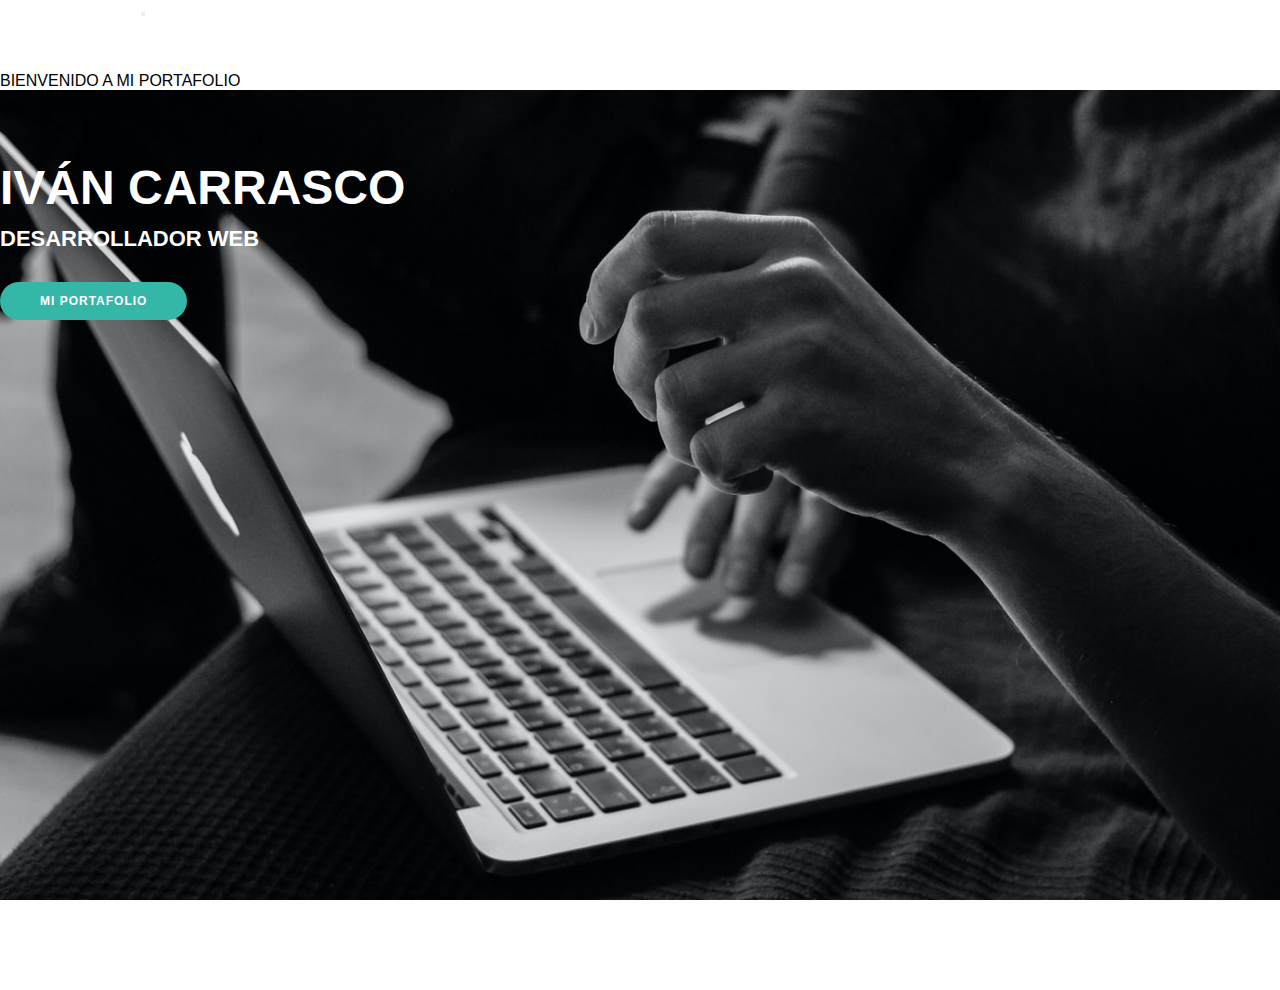
<file: index.html>
<!DOCTYPE html>
<html lang="en">
<head>
    <meta charset="UTF-8">
    <meta name="viewport" content="width=device-width, initial-scale=1.0">  
    <title>Portafolio de Iván</title>
    <!--CSS PROPIO-->
    <link rel="stylesheet" type="text/css" href="styles.css">
    <!--CSS BOOTSTRAP-->
    <link href="https://cdn.jsdelivr.net/npm/bootstrap@5.0.0-beta1/dist/css/bootstrap.min.css" rel="stylesheet" integrity="sha384-giJF6kkoqNQ00vy+HMDP7azOuL0xtbfIcaT9wjKHr8RbDVddVHyTfAAsrekwKmP1" crossorigin="anonymous">
    <!--GOOGLE FONTS-->
    <link rel="preconnect" href="https://fonts.gstatic.com">
<link href="https://fonts.googleapis.com/css2?family=Roboto+Mono:ital,wght@0,400;0,600;1,700&display=swap" rel="stylesheet">

  </head>

<body>
  <nav class="navbar navbar-expand-lg navbar-dark bg-dark p-3 fixed-top">
    <div class="container-fluid">
      <a class="navbar-brand" href="index.html">IVÁN ALEJANDRO</a>
      <button class="navbar-toggler" type="button" data-bs-toggle="collapse" data-bs-target="#navbarText" aria-controls="navbarText" aria-expanded="false" aria-label="Toggle navigation">
        <span class="navbar-toggler-icon"></span>
      </button>
      <div class="collapse navbar-collapse" id="navbarText">
        <ul class="navbar-nav mx-auto">
          <li class="nav-item">
            <a class="nav-link" href="aboutme.html">Sobre Mí</a>
          </li>
          <li class="nav-item">
            <a class="nav-link" href="portfolio.html">Portafolio</a>
          </li>
          <li class="nav-item">
            <a class="nav-link" href="contacto.html">Contacto</a>
          </li>
        </ul>
        <span class="navbar-text d-none d-lg-block">
        BIENVENIDO A MI PORTAFOLIO
        </span>
      </div>
    </div>
  </nav>

  <section id="hero" class="d-flex align-items-center">
    <div class="cover container d-flex flex-column align-items-center">
      <h1>IVÁN CARRASCO</h1>
      <H2>DESARROLLADOR WEB</H2>
      <a href="portfolio.html" class="btn-about">Mi Portafolio</a>
    </div>
  </section>

   

    
    <!--JAVASCRIPT BOOTSTRAP-->
    <script src="https://cdn.jsdelivr.net/npm/bootstrap@5.0.0-beta1/dist/js/bootstrap.bundle.min.js" integrity="sha384-ygbV9kiqUc6oa4msXn9868pTtWMgiQaeYH7/t7LECLbyPA2x65Kgf80OJFdroafW" crossorigin="anonymous"></script>
</body>
</html>
</file>
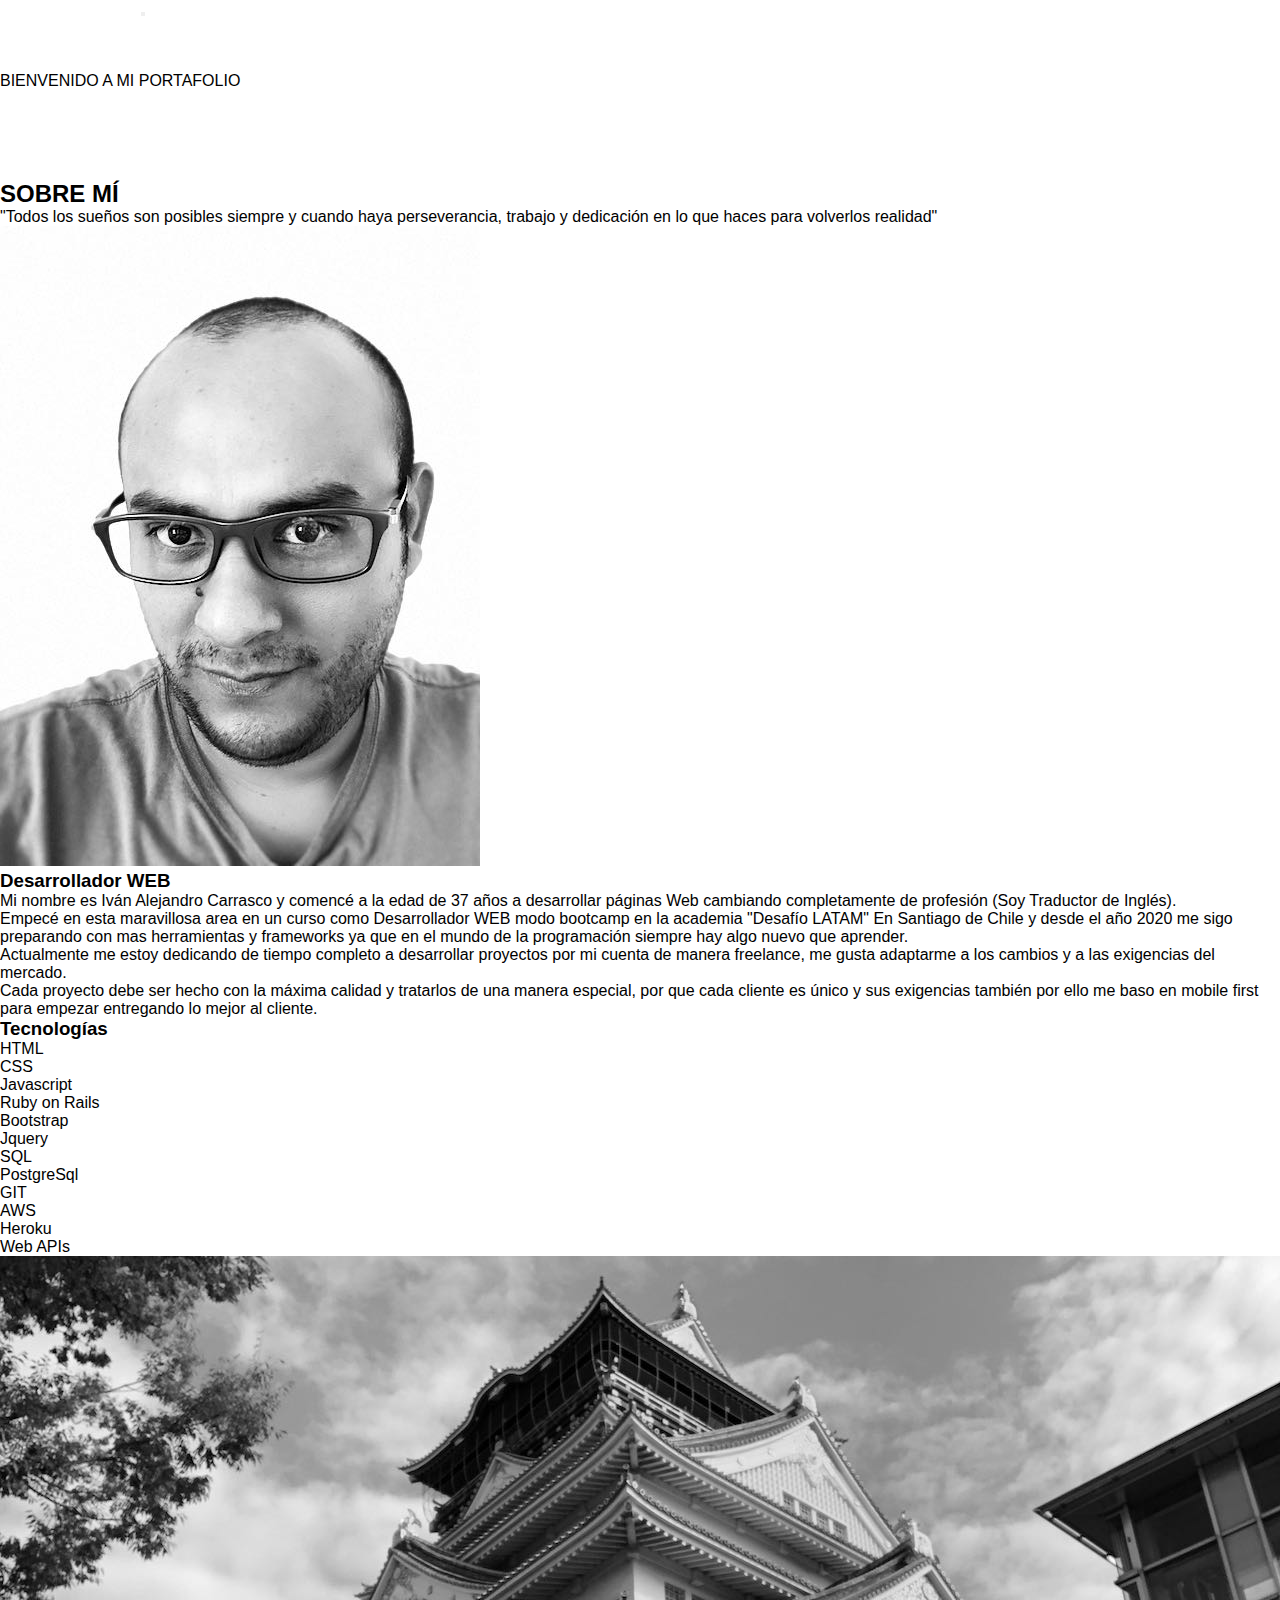
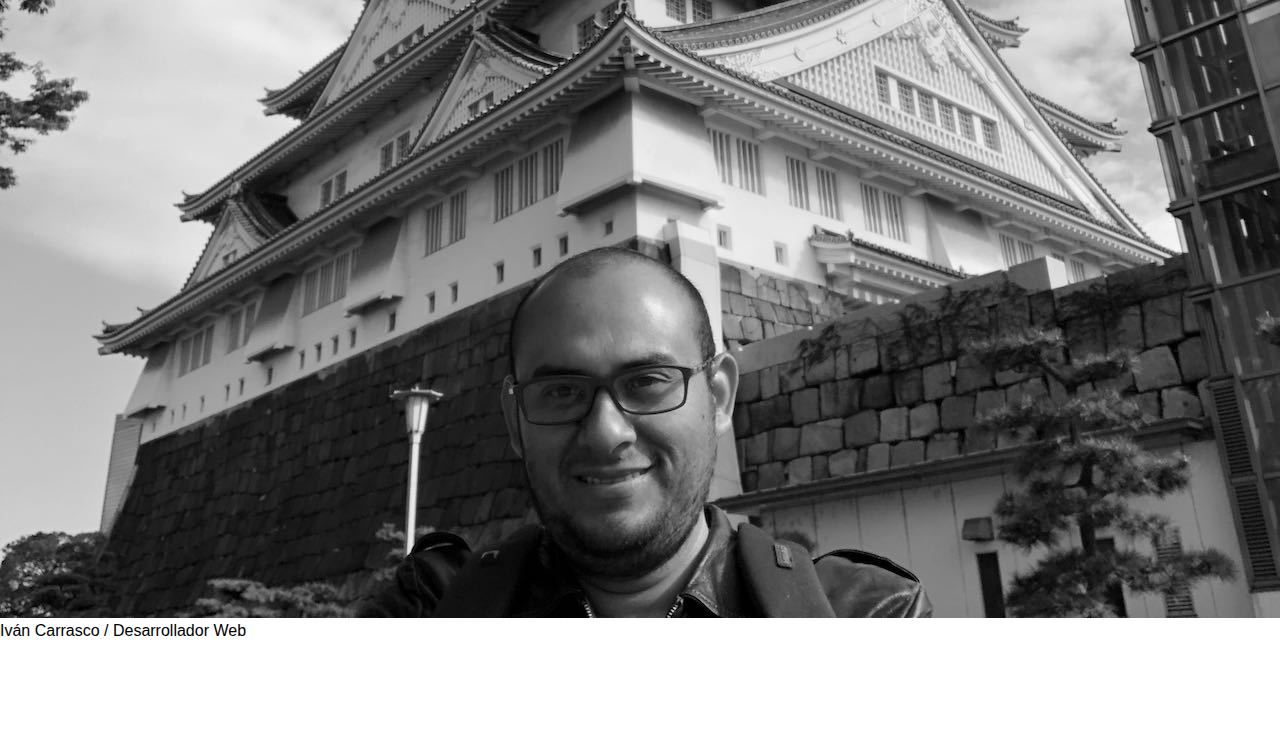
<file: aboutme.html>
<!DOCTYPE html>
<html lang="en">
<head>
    <meta charset="UTF-8">
    <meta name="viewport" content="width=device-width, initial-scale=1.0">  
    <title>Portafolio de Iván</title>
    <!--CSS PROPIO-->
    <link rel="stylesheet" type="text/css" href="styles.css">
    <!--CSS BOOTSTRAP-->
    <link href="https://cdn.jsdelivr.net/npm/bootstrap@5.0.0-beta1/dist/css/bootstrap.min.css" rel="stylesheet" integrity="sha384-giJF6kkoqNQ00vy+HMDP7azOuL0xtbfIcaT9wjKHr8RbDVddVHyTfAAsrekwKmP1" crossorigin="anonymous">
    <!--GOOGLE FONTS-->
    <link rel="preconnect" href="https://fonts.gstatic.com">
<link href="https://fonts.googleapis.com/css2?family=Roboto+Mono:ital,wght@0,400;0,600;1,700&display=swap" rel="stylesheet">
<!--FONT AWESOME-->
<link rel="stylesheet" href="https://cdnjs.cloudflare.com/ajax/libs/font-awesome/4.7.0/css/font-awesome.min.css">
</head>

<body>
  <!--NAVBAR-->
    <nav class="navbar navbar-expand-lg navbar-dark bg-dark p-3 fixed-top">
        <div class="container-fluid">
          <a class="navbar-brand" href="index.html">IVÁN ALEJANDRO</a>
          <button class="navbar-toggler" type="button" data-bs-toggle="collapse" data-bs-target="#navbarText" aria-controls="navbarText" aria-expanded="false" aria-label="Toggle navigation">
            <span class="navbar-toggler-icon"></span>
          </button>
          <div class="collapse navbar-collapse" id="navbarText">
            <ul class="navbar-nav mx-auto">
              <li class="nav-item">
                <a class="nav-link" href="aboutme.html">Sobre Mí</a>
              </li>
              <li class="nav-item">
                <a class="nav-link" href="portfolio.html">Portafolio</a>
              </li>
              <li class="nav-item">
                <a class="nav-link" href="contacto.html">Contacto</a>
              </li>
            </ul>
            <span class="navbar-text d-none d-lg-block">
            BIENVENIDO A MI PORTAFOLIO
            </span>
          </div>
        </div>
      </nav>
      

      <section id="aboutme" class="space">
          <div class="container-fluid mt-3">
              <h2 class="text-center fw-bold p-3">SOBRE MÍ</h2>
              <p class="text-center fst-italic">"Todos los sueños son posibles siempre y cuando haya perseverancia, trabajo y dedicación en lo que haces para volverlos realidad"</p>
          </div>
      
      <div class="row mt-3">
        <div class="col-lg-4">
          <img src="./images/aboutme2.jpeg" class="img-fluid" alt="foto de Ivan">
        </div>
        <div class="col-lg-8 pt-4 container">
            <h3 class="fw-bold">Desarrollador WEB</h3>
            <p>Mi nombre es Iván Alejandro Carrasco y comencé a la edad de 37 años a desarrollar páginas Web cambiando completamente de profesión (Soy Traductor de Inglés).<br>
            Empecé en esta maravillosa area en un curso como Desarrollador WEB modo bootcamp en la academia "Desafío LATAM" En Santiago de Chile y desde el año 2020 me sigo preparando con mas herramientas y frameworks ya que en el mundo de la programación siempre hay algo nuevo que aprender.</p>
            <p>Actualmente me estoy dedicando de tiempo completo a desarrollar proyectos por mi cuenta de manera freelance, me gusta adaptarme a los cambios y a las exigencias del mercado.</p>
            <p>Cada proyecto debe ser hecho con la máxima calidad y tratarlos de una manera especial, por que cada cliente es único y sus exigencias también por ello me baso en mobile first para empezar entregando lo mejor al cliente.</p>
            
        </div>
    </div>

    <div class="row mt-4">
        <div class="col-lg-6">
    <h3 class="fw-bold">Tecnologías</h3>
            <ul class="list-group list-group-flush">
                <li class="list-group-item">HTML</li>
                <li class="list-group-item">CSS</li>
                <li class="list-group-item">Javascript</li>
                <li class="list-group-item">Ruby on Rails</li>
                <li class="list-group-item">Bootstrap</li>
                <li class="list-group-item">Jquery</li>
                <li class="list-group-item">SQL</li>
                <li class="list-group-item">PostgreSql</li>
                <li class="list-group-item">GIT</li>
                <li class="list-group-item">AWS</li>
                <li class="list-group-item">Heroku</li>
                <li class="list-group-item">Web APIs</li>
            </ul>
        </div>
        <div class="col-lg-6">
            <img src="./images/aboutme3.jpeg" class="img-fluid" alt="">
        </div>
    </div>
    </section>

    <!--FOOTER-->
    <footer>
    <div class="d-flex bd-highlight bg-dark text-white p-3">
        <div class="p-2 flex-grow-1 bd-highlight">Iván Carrasco / Desarrollador Web</div>
        <div class="p-2 bd-highlight"><a href="https://www.facebook.com/ivan.carrascorito/" target="_blank"><i class="fa fa-facebook fa-2x"></i></a>
        </div>
        <div class="p-2 bd-highlight"><a href="https://www.instagram.com/mxpx83/" target="_blank"><i class="fa fa-instagram fa-2x"></i></a> 
        </div>
        <div class="p-2 bd-highlight"><a href="https://www.linkedin.com/in/ivalcari-b75b35108/" target="_blank"><i class="fa fa-linkedin fa-2x"></a></i>
        </div>
    </div>
</footer>

<!--JAVASCRIPT BOOTSTRAP-->
<script src="https://cdn.jsdelivr.net/npm/bootstrap@5.0.0-beta1/dist/js/bootstrap.bundle.min.js" integrity="sha384-ygbV9kiqUc6oa4msXn9868pTtWMgiQaeYH7/t7LECLbyPA2x65Kgf80OJFdroafW" crossorigin="anonymous"></script>
</body>
</html>
</file>
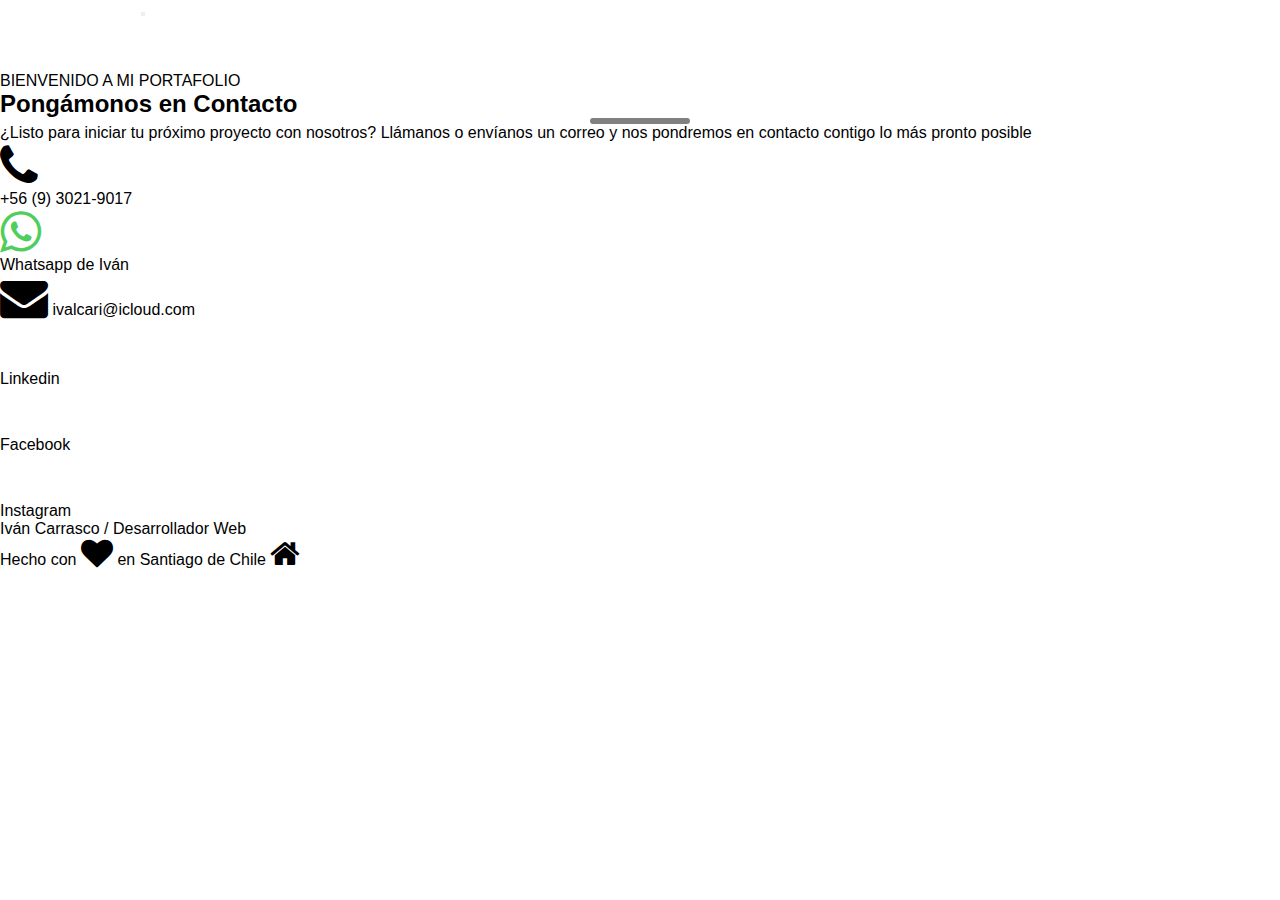
<file: contacto.html>
<!DOCTYPE html>
<html lang="en">
<head>
    <meta charset="UTF-8">
    <meta name="viewport" content="width=device-width, initial-scale=1.0">  
    <title>Portafolio de Iván</title>
    <!--CSS PROPIO-->
    <link rel="stylesheet" type="text/css" href="styles.css">
    <!--CSS BOOTSTRAP-->
    <link href="https://cdn.jsdelivr.net/npm/bootstrap@5.0.0-beta1/dist/css/bootstrap.min.css" rel="stylesheet" integrity="sha384-giJF6kkoqNQ00vy+HMDP7azOuL0xtbfIcaT9wjKHr8RbDVddVHyTfAAsrekwKmP1" crossorigin="anonymous">
    <!--GOOGLE FONTS-->
    <link rel="preconnect" href="https://fonts.gstatic.com">
<link href="https://fonts.googleapis.com/css2?family=Roboto+Mono:ital,wght@0,400;0,600;1,700&display=swap" rel="stylesheet">
<!--FONT AWESOME-->
<link rel="stylesheet" href="https://cdnjs.cloudflare.com/ajax/libs/font-awesome/4.7.0/css/font-awesome.min.css">
</head>

<body>

      <!--NAVBAR-->
      <nav class="navbar navbar-expand-lg navbar-dark bg-dark p-3">
        <div class="container-fluid">
          <a class="navbar-brand" href="index.html">IVÁN ALEJANDRO</a>
          <button class="navbar-toggler" type="button" data-bs-toggle="collapse" data-bs-target="#navbarText" aria-controls="navbarText" aria-expanded="false" aria-label="Toggle navigation">
            <span class="navbar-toggler-icon"></span>
          </button>
          <div class="collapse navbar-collapse" id="navbarText">
            <ul class="navbar-nav mx-auto">
              <li class="nav-item">
                <a class="nav-link" href="aboutme.html">Sobre Mí</a>
              </li>
              <li class="nav-item">
                <a class="nav-link" href="portfolio.html">Portafolio</a>
              </li>
              <li class="nav-item">
                <a class="nav-link" href="contacto.html">Contacto</a>
              </li>
            </ul>
            <span class="navbar-text d-none d-lg-block">
            BIENVENIDO A MI PORTAFOLIO
            </span>
          </div>
        </div>
      </nav>


        <!-- Contact -->
<section id="contact m-0 p-0">
  <div class="container mt-5">
      <div class="row justify-content-center">
          <div class="col-lg-6 text-center">
              <h2 class="mt-1">Pongámonos en Contacto</h2>
              <hr id="divider" class="text-muted mt-3">
              <p class="text-muted mt-3">¿Listo para iniciar tu próximo proyecto con nosotros? Llámanos o envíanos un correo y nos pondremos en contacto contigo lo más pronto posible</p>
          </div>
      </div>

   <div class="row justify-content-center container align-items-center">
       <div class="col-lg-4 ml-auto">
        <div class="p-3 text-center"><i class="fa fa-phone fa-3x mb-2 text-danger"></i>
            <p>+56 (9) 3021-9017</p>
        </div>
       </div>

       <div class="col-lg-4">
        <div class="p-3 text-center"><i class="fa fa-whatsapp fa-3x mb-2 whatsapp"></i>
            <div> <a id="wa" href="https://api.whatsapp.com/send?phone=56930219017" target="_blank">Whatsapp de Iván</a></div></div>
       </div>

       <div class="col-lg-4">
        <div class="p-3 text-center mr-auto"><i class="fa fa-envelope fa-3x mb-2 text-warning"></i>
            <a id="black" class="d-block" href="mailto:ivalcari@icloud.com" target="_blank">ivalcari@icloud.com</a>
           </div>
        </div>
       </div>



   <div class="row justify-content-center container align-items-center mt-3">
    <div class="col-lg-4 ml-auto">
     <div class="p-3 text-center">
       <a href="https://www.linkedin.com/in/ivalcari-b75b35108/" target="_blank"> <i class="fa fa-linkedin fa-3x mb-2 text-primary"></i> </a>
       <p>Linkedin</p>
       </div>
     </div>

    <div class="col-lg-4">
     <div class="p-3 text-center">
         <a href="https://www.facebook.com/ivan.carrascorito/" target="_blank"> <i class="fa fa-facebook fa-3x mb-2 text-primary"></i> </a> <p>Facebook</p>
        </div>
    </div>

    <div class="col-lg-4">
     <div class="p-3 text-center mr-auto">
      <a href="https://www.instagram.com/mxpx83/" target="_blank"> <i class="fa fa-instagram fa-3x mb-2 text-primary"></i></a>
      <p>Instagram</p>
        </div>
     </div>
  </div>
    </section>


<footer class="mt-5">
  <div class="d-lg-flex bd-highlight bg-dark text-white justify-content-between align-items-center p-3">
    <div class="bd-highlight text-center"><p> </p> <p>Iván Carrasco / Desarrollador Web</p> </div>
        <div class="bd-highlight text-center"> <p>Hecho con <i class="fa fa-heart fa-2x"></i> en Santiago de Chile <i class="fa fa-home fa-2x"></i></p> 
        </div>
    </div>
</footer>

      <!--JAVASCRIPT BOOTSTRAP-->
<script src="https://cdn.jsdelivr.net/npm/bootstrap@5.0.0-beta1/dist/js/bootstrap.bundle.min.js" integrity="sha384-ygbV9kiqUc6oa4msXn9868pTtWMgiQaeYH7/t7LECLbyPA2x65Kgf80OJFdroafW" crossorigin="anonymous"></script>
</body>
</html>
</file>
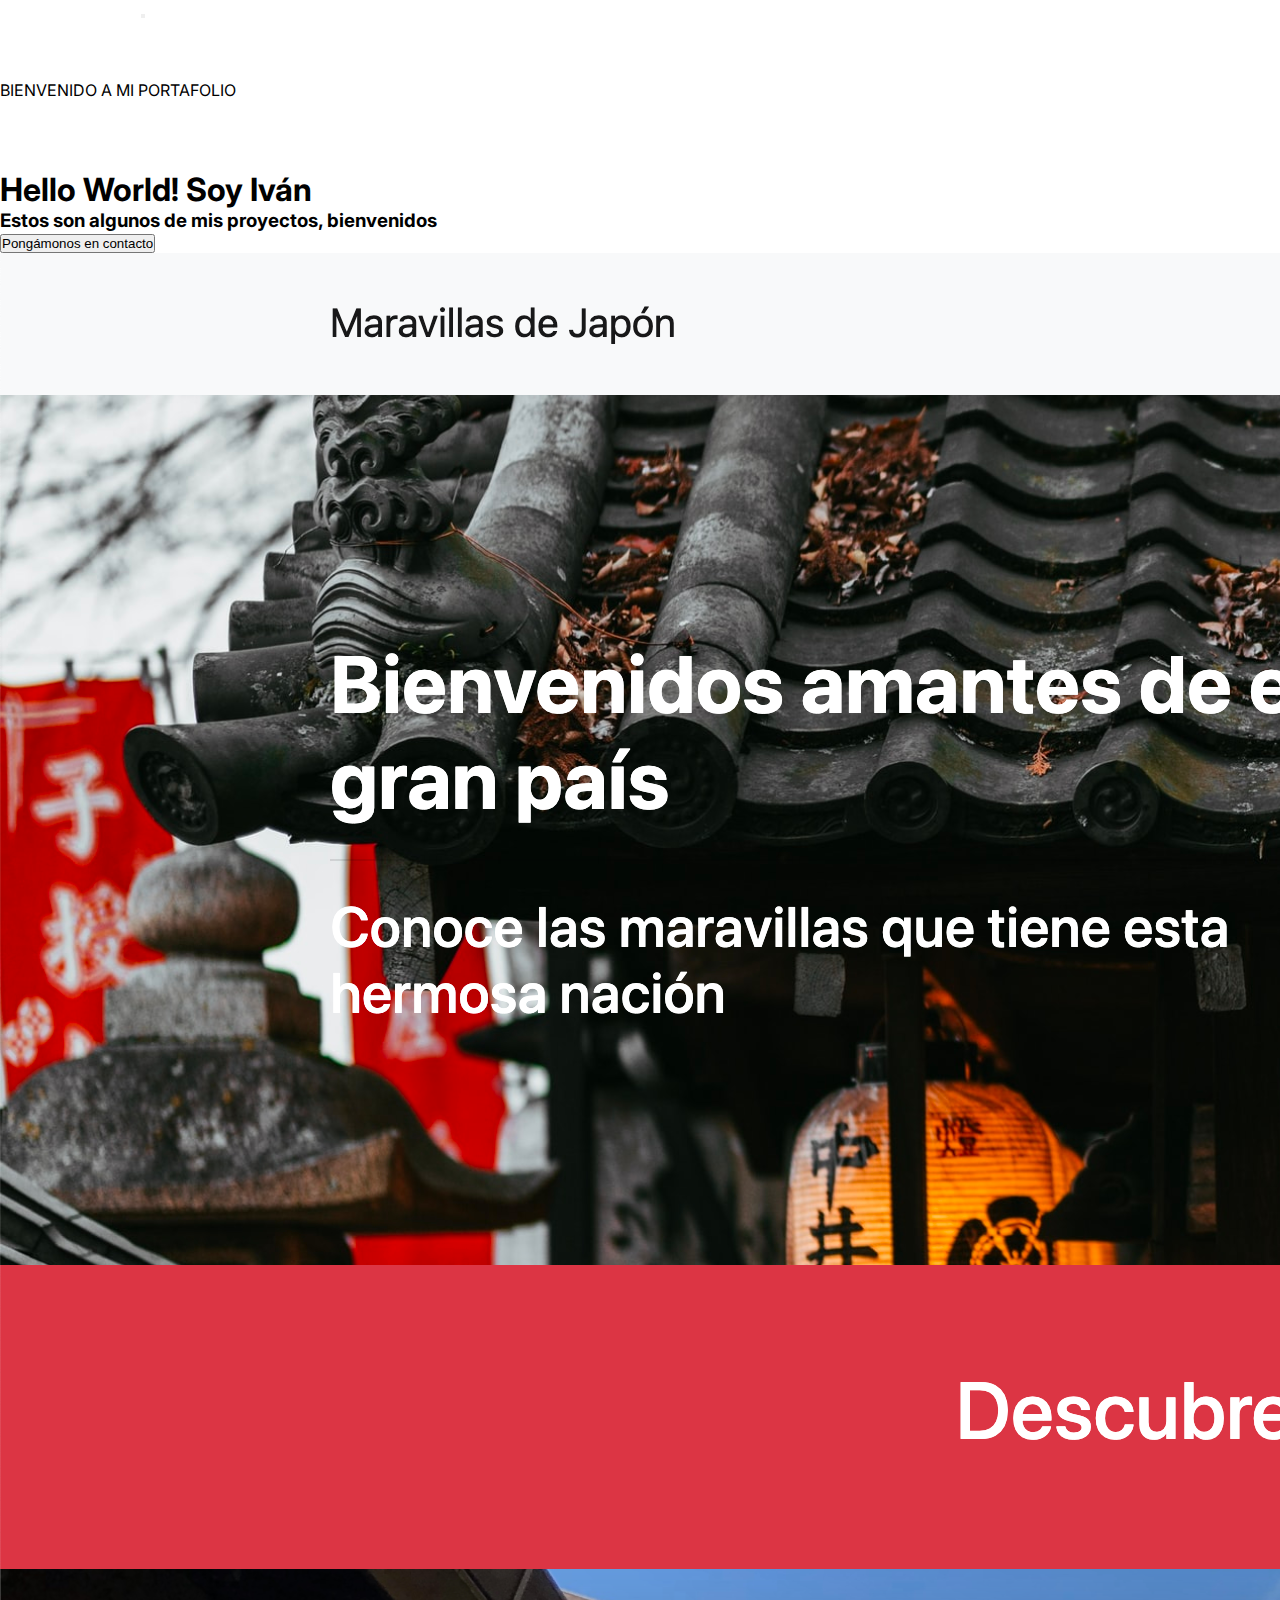
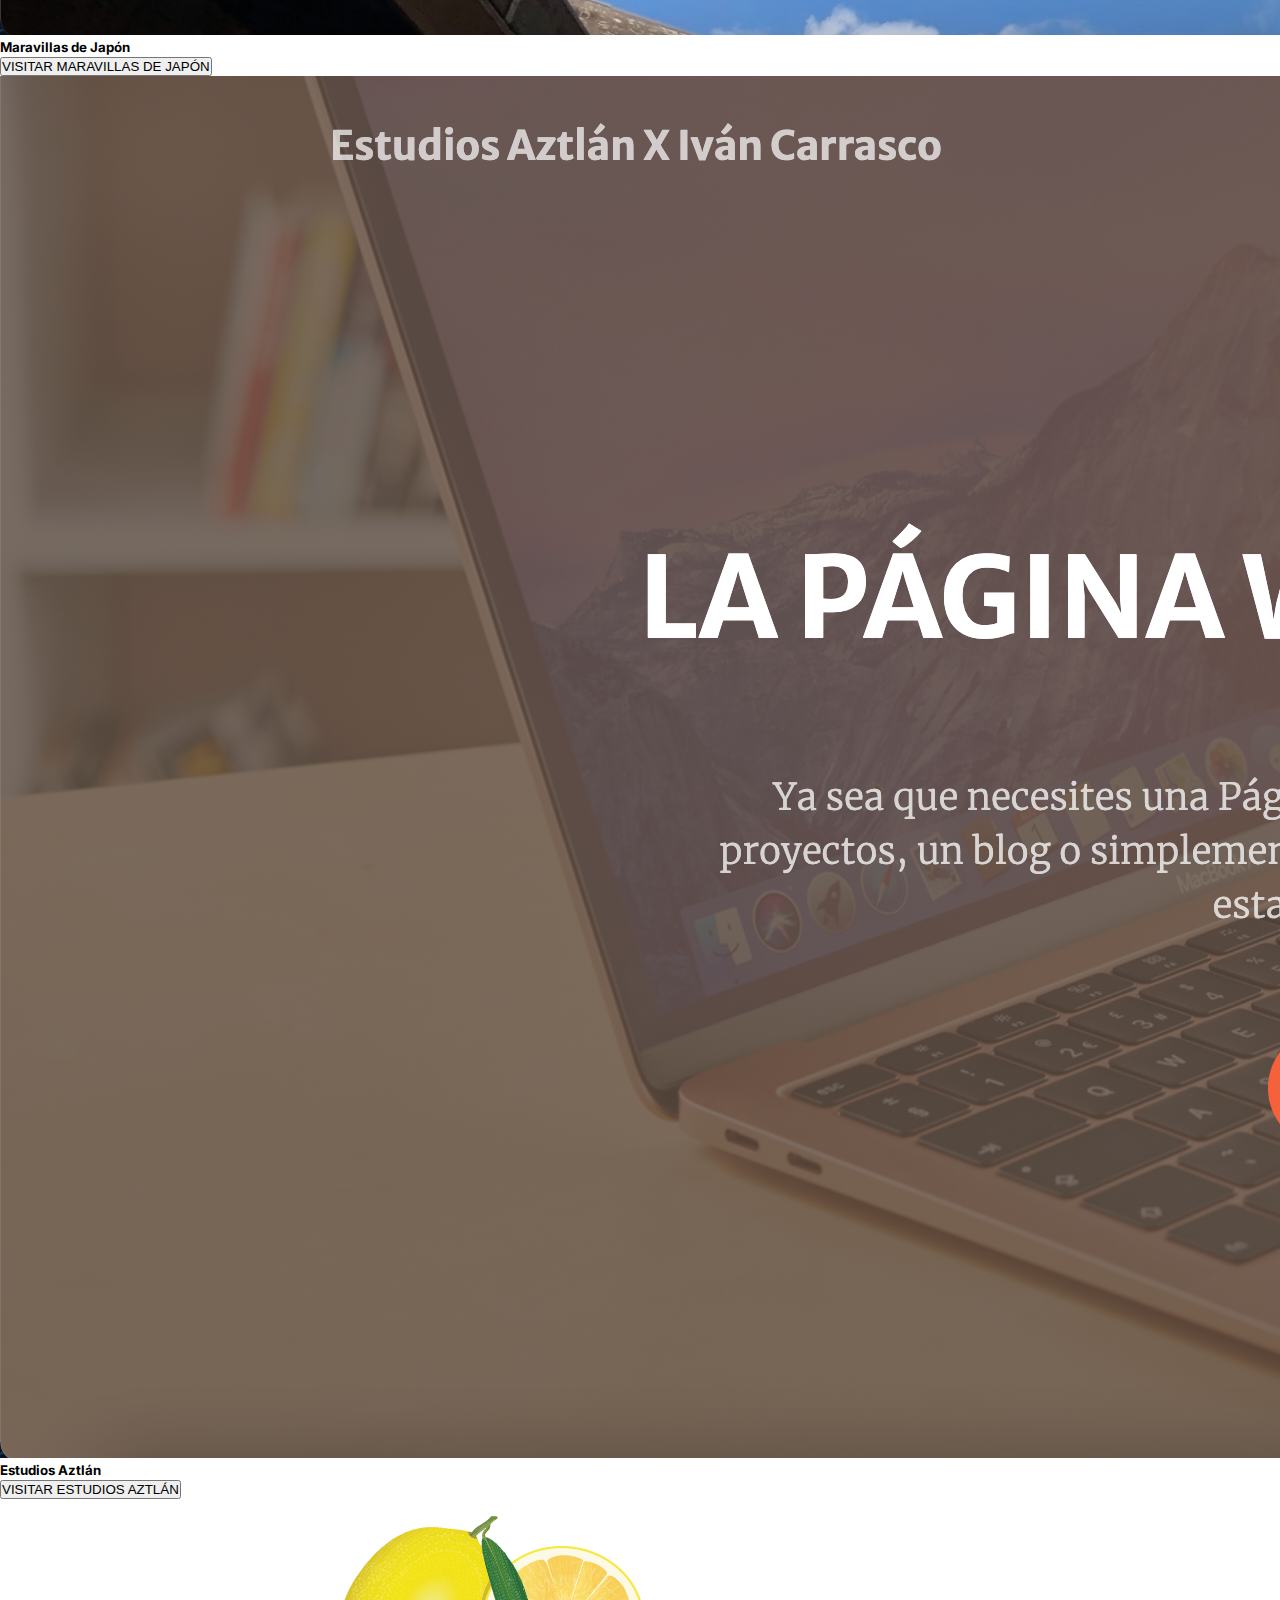
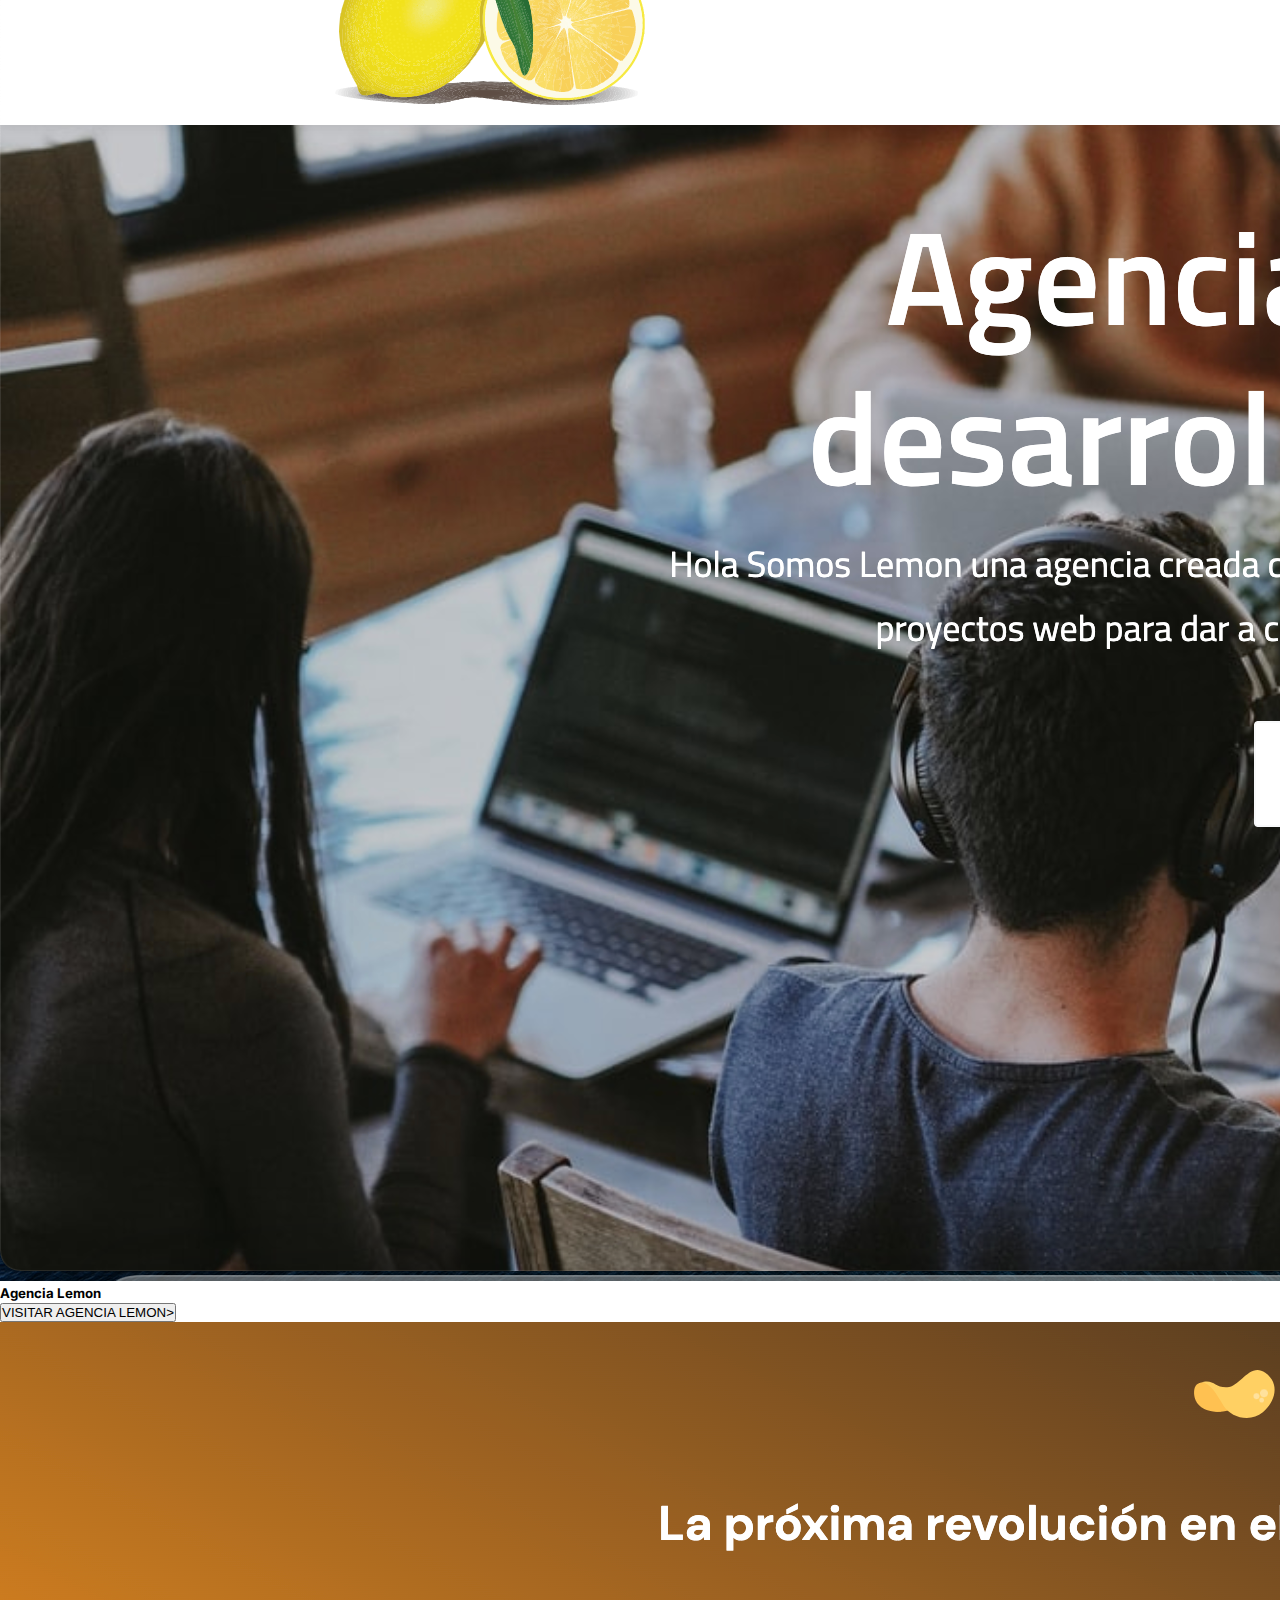
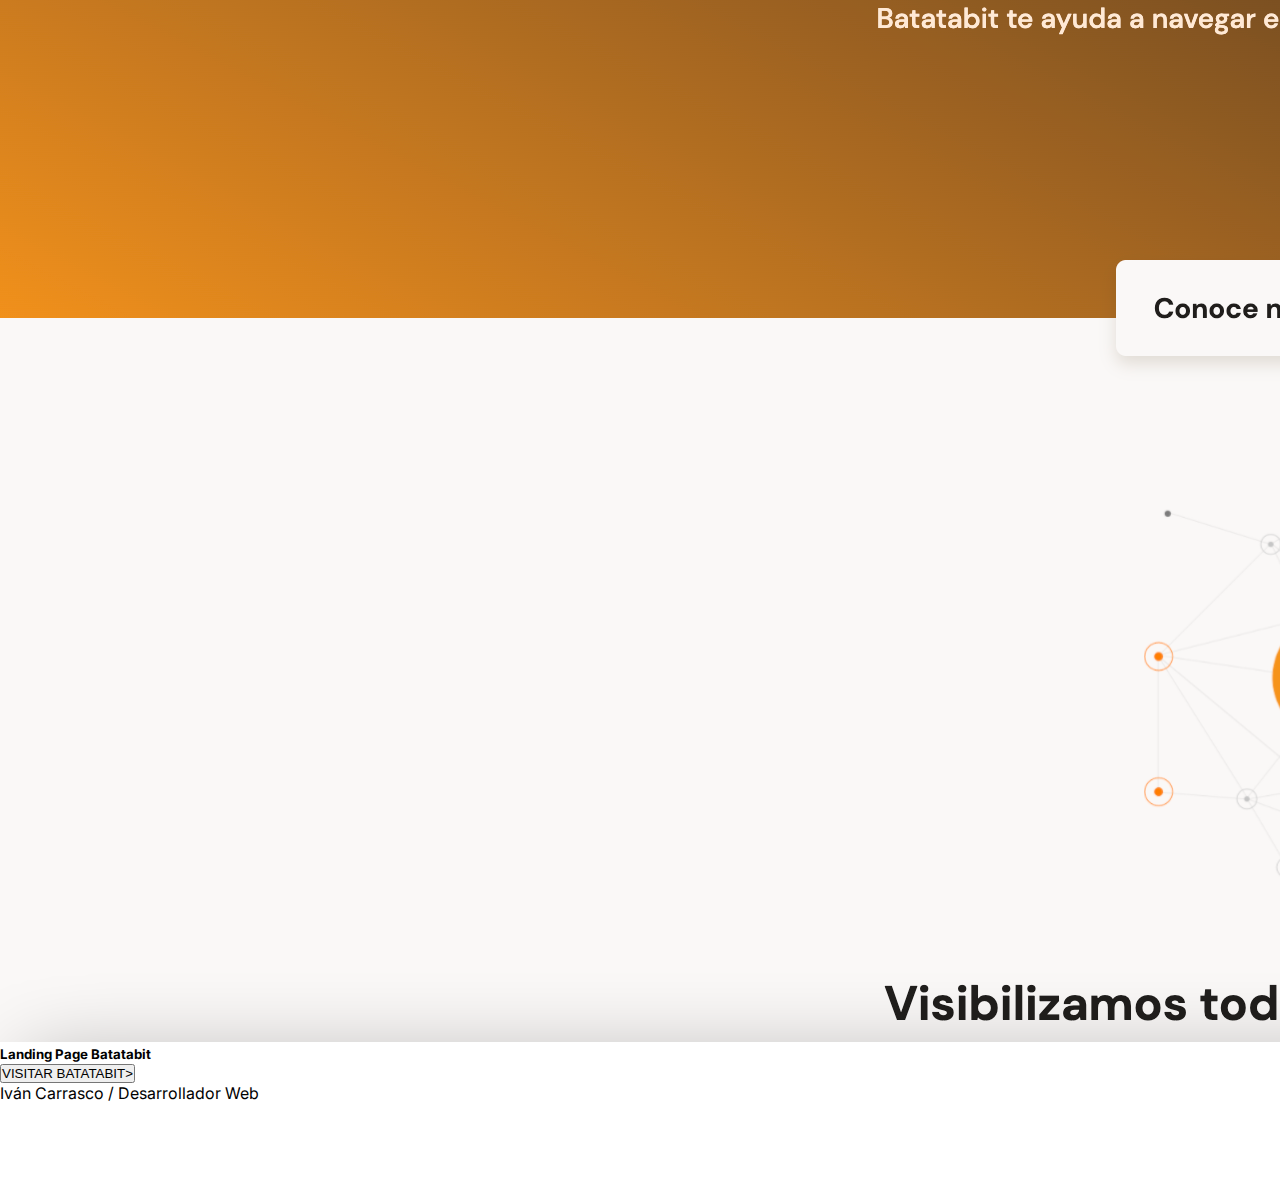
<file: portfolio.html>
<!DOCTYPE html>
<html lang="en">
<head>
    <meta charset="UTF-8">
    <meta name="viewport" content="width=device-width, initial-scale=1.0">  
    <title>Portafolio de Iván</title>
    <!--CSS PROPIO-->
    <link rel="stylesheet" type="text/css" href="styles.css">
    <!--CSS BOOTSTRAP-->
    <link href="https://cdn.jsdelivr.net/npm/bootstrap@5.0.0-beta1/dist/css/bootstrap.min.css" rel="stylesheet" integrity="sha384-giJF6kkoqNQ00vy+HMDP7azOuL0xtbfIcaT9wjKHr8RbDVddVHyTfAAsrekwKmP1" crossorigin="anonymous">
    <!--GOOGLE FONTS-->
    <link rel="preconnect" href="https://fonts.googleapis.com">
    <link rel="preconnect" href="https://fonts.gstatic.com" crossorigin>
    <link href="https://fonts.googleapis.com/css2?family=DM+Sans:wght@400;500;700&family=Inter:wght@300;500;700&display=swap" rel="stylesheet">
<!--FONT AWESOME-->
<link rel="stylesheet" href="https://cdnjs.cloudflare.com/ajax/libs/font-awesome/4.7.0/css/font-awesome.min.css">
</head>

<body>

      <!--NAVBAR-->
      <nav class="navbar navbar-expand-lg navbar-dark bg-dark p-3 fixed-top">
        <div class="container-fluid">
          <a class="navbar-brand" href="index.html">IVÁN ALEJANDRO</a>
          <button class="navbar-toggler" type="button" data-bs-toggle="collapse" data-bs-target="#navbarText" aria-controls="navbarText" aria-expanded="false" aria-label="Toggle navigation">
            <span class="navbar-toggler-icon"></span>
          </button>
          <div class="collapse navbar-collapse" id="navbarText">
            <ul class="navbar-nav mx-auto">
              <li class="nav-item">
                <a class="nav-link" href="aboutme.html">Sobre Mí</a>
              </li>
              <li class="nav-item">
                <a class="nav-link" href="portfolio.html">Portafolio</a>
              </li>
              <li class="nav-item">
                <a class="nav-link" href="contacto.html">Contacto</a>
              </li>
            </ul>
            <span class="navbar-text d-none d-lg-block">
            BIENVENIDO A MI PORTAFOLIO
            </span>
          </div>
        </div>
      </nav>

      <div class="space2 p-3">
        <h1 class="display-3 text-center">Hello World! Soy Iván</h1>
        <h3 class="text-center">Estos son algunos de mis proyectos, bienvenidos</h3>
        <div class="container text-center p-3">
         <a href="contacto.html"> <button type="button" class="btn btn-outline-dark">Pongámonos en contacto</button></a>
      </div>
      </div>

      <!--SECCION PRINCIPAL-->
      <main id="portafolio" class="mt-3 container">
        <div class="row row-cols-1 row-cols-md-2 g-4">
          <div class="col">
            <div class="card">
              <img src="./images/japon.png" class="card-img-top" alt="maravillas de Japón">
              <div class="card-body text-center">
                <h5 class="card-title">Maravillas de Japón</h5>
                <a href="https://alexcct107.github.io/maravillas_japon/index.html" target="_blank"> <button type="button" class="btn btn-outline-primary">VISITAR MARAVILLAS DE JAPÓN</button> </a>
              </div>
            </div>
          </div>
          <div class="col">
            <div class="card">
              <img src="./images/aztlan.png" class="card-img-top" alt="...">
              <div class="card-body text-center">
                <h5 class="card-title">Estudios Aztlán</h5>
                <a href="https://alexcct107.github.io/aztlan_portfolio/" target="_blank"> <button type="button" class="btn btn-outline-success">VISITAR ESTUDIOS AZTLÁN</button> </a>

              </div>
            </div>
          </div>

          <div class="col">
            <div class="card">
              <img src="./images/lemon.png" class="card-img-top" alt="...">
              <div class="card-body text-center">
                <h5 class="card-title">Agencia Lemon </h5>
                <a href="https://alexcct107.github.io/lemon_portfolio/" target="_blank"> <button type="button" class="btn btn-outline-warning">VISITAR AGENCIA LEMON> </button></a>
              </div>
            </div>
          </div>

          <div class="col">
            <div class="card">
              <img src="./images/batatabit.jpg" class="card-img-top" alt="...">
              <div class="card-body text-center">
                <h5 class="card-title">Landing Page Batatabit </h5>
                <a href="https://alexcct107.github.io/proyecto_batabit/" target="_blank"> <button type="button" class="btn btn-outline-info">VISITAR BATATABIT> </button></a>
              </div>
            </div>
          </div>

        </div>
      </main>

          <!--FOOTER-->
    <footer>
      <div class="d-flex bd-highlight bg-dark text-white p-3 mt-3">
          <div class="p-2 flex-grow-1 bd-highlight">Iván Carrasco / Desarrollador Web</div>
          <div class="p-2 bd-highlight"><a href="https://www.facebook.com/ivan.carrascorito/" target="_blank"><i class="fa fa-facebook fa-2x"></i></a>
          </div>
          <div class="p-2 bd-highlight"><a href="https://www.instagram.com/mxpx83/" target="_blank"><i class="fa fa-instagram fa-2x"></i></a> 
          </div>
          <div class="p-2 bd-highlight"><a href="https://www.linkedin.com/in/ivalcari-b75b35108/" target="_blank"><i class="fa fa-linkedin fa-2x"></a></i>
          </div>
      </div>
  </footer>
   
    
    <!--JAVASCRIPT BOOTSTRAP-->
    <script src="https://cdn.jsdelivr.net/npm/bootstrap@5.0.0-beta1/dist/js/bootstrap.bundle.min.js" integrity="sha384-ygbV9kiqUc6oa4msXn9868pTtWMgiQaeYH7/t7LECLbyPA2x65Kgf80OJFdroafW" crossorigin="anonymous"></script>
    </body>
    </html>
</file>
<file: styles.css>
* {
    margin: 0;
    padding: 0;     
    text-decoration: none;
    box-sizing: border-box;
}

html {
  font-family: 'Inter', sans-serif;
}

#hero {
    background-image: url("./images/pc.jpeg");
    background-repeat: no-repeat;   
    background-position: center;
    background-size: cover;
    width: 100%;
    height: 100vh;
}

#hero .cover {
    padding-top: 70px;
    position: relative;
}

@media (max-width: 992px) {
    #hero .cover {
      padding-top: 58px;
    }
  }
  
  #hero h1 {
    margin: 0;
    font-size: 48px;
    font-weight: 700;
    line-height: 56px;
    color: white;
  }
  
  #hero h2 {
    color: white;
    margin: 10px 0 0 0;
    font-size: 22px;
  }

  #hero .btn-about {
    font-family: "Raleway", sans-serif;
    text-transform: uppercase;
    font-weight: 600;
    font-size: 12px;
    letter-spacing: 1px;
    display: inline-block;
    padding: 12px 40px;
    border-radius: 50px;
    transition: 0.5s;
    margin-top: 30px;
    color: #fff;
    background: #34b7a7;
    text-decoration: none;
  }
  
  #hero .btn-about:hover {
    background: #3dc8b7;
  }

  @media (min-width: 1024px) {
    #hero {
      background-attachment: fixed;
    }
  }

  @media (max-width: 992px) {
    #hero:before {   
      position: absolute;
      bottom: 0;
      top: 0;
      left: 0;
      right: 0;
    }
    #hero h1 {
      font-size: 28px;
      line-height: 36px;
    }
    #hero h2 {
      font-size: 18px;
      line-height: 24px;
    }
  }
  

  /* SECCION SOBRE MI*/

  .space {
      margin-top: 90px;
  }

 
a:visited {
    color: white;
}

.space2 {
  margin-top: 70px;
}

/*CONTACT*/

.text-mute {
  color: #6c757d !important;
}

a:link, a:visited, a:active {
  text-decoration:none;
  color: white;
}

#divider {
  border: 3px solid;
  border-radius: 5px;
  width:100px;
  margin: auto
}

#black {
  color: black;
}

#black:hover{
  color: #34b7a7;
}



i.whatsapp {
  color: #4FCE5D;
}

#wa:hover{
  color: #34b7a7;
}

#wa{
  color: black;
}


#iconos {
margin: 0;
}
</file>
